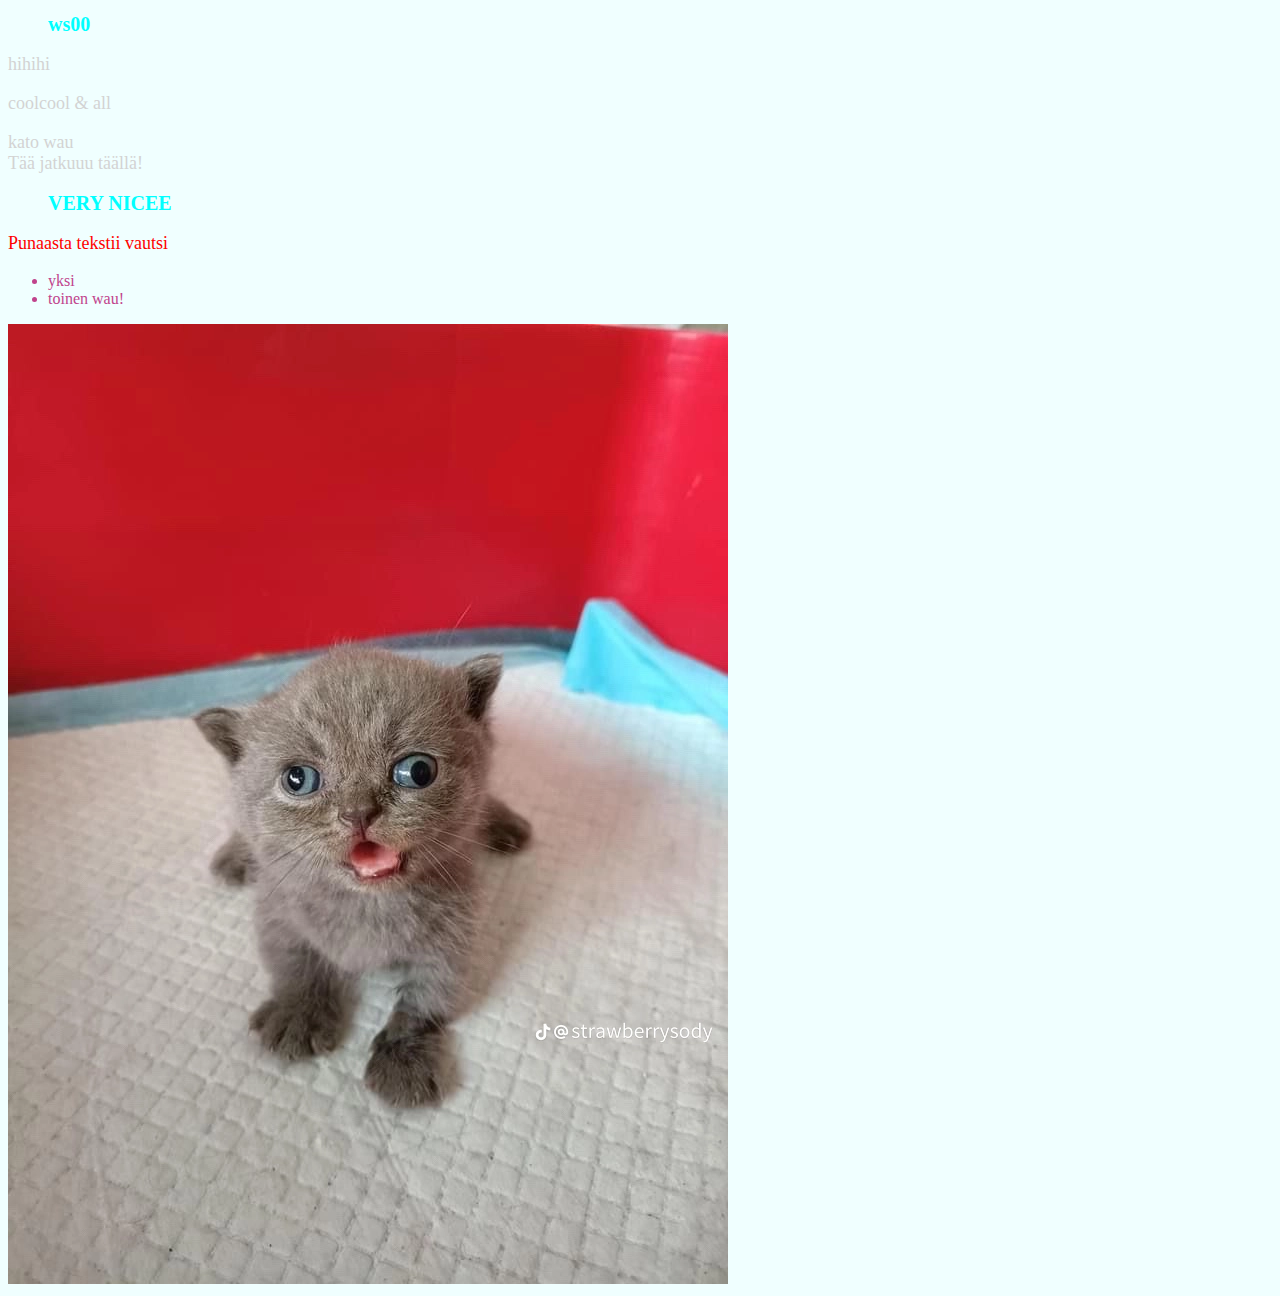
<file: ws00/index.html>
<!DOCTYPE html>
<html lang="fi">
  <head>
    <link rel="stylesheet" href="./styles/styles.css">
    <title>ws00</title>
  </head>

  <body>
    <h1>ws00</h1>
    <p>hihihi</p>
    <p>coolcool & all</p>
    <p>
      kato wau <br/>
      Tää jatkuuu täällä!
    </p>
    <h1> VERY NICEE </h1>

    <p style="color:red;">Punaasta tekstii vautsi</p>
    <ul>
        <li> yksi</li>
        <li> toinen wau!</li>
    </ul>

    <img src="./kuvat/meirl.png" alt="... jos kuva ei näy">


  </body>
</html>
</file>
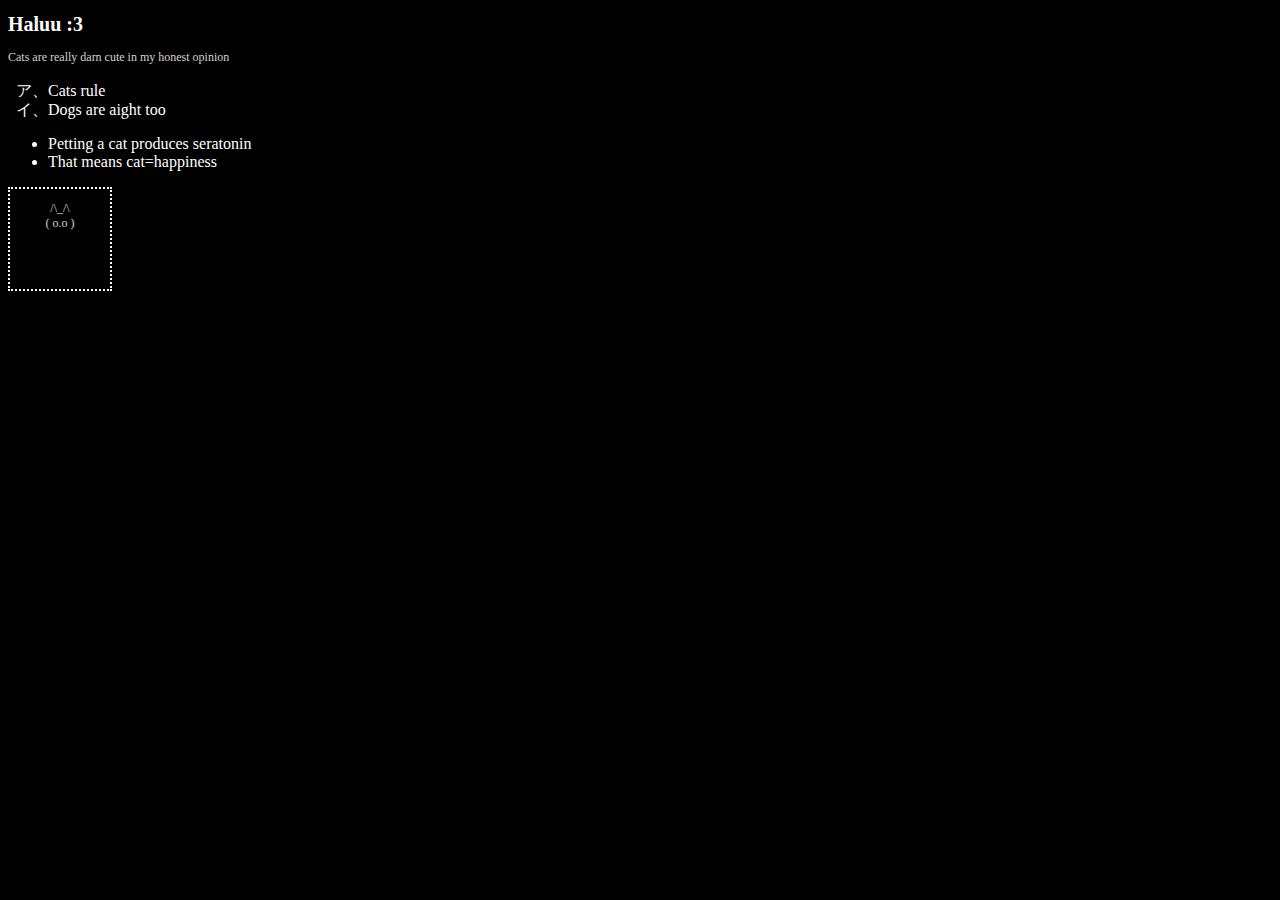
<file: ws03/index.html>
<!DOCTYPE html>
<html lang="fi">
  <head>
    <title>WS03</title>
    <link rel="stylesheet" href="./styles/styles.css"/>
  </head>
  <h1> Haluu :3</h1>
  <p>Cats are really darn cute in my honest opinion</p>
  <ol>
    <li>Cats rule</li>
    <li>Dogs are aight too</li>
  </ol>
  <ul>
    <li>Petting a cat produces seratonin</li>
    <li>That means cat=happiness</li>
  </ul>
  <div class="myDiv">
    <p> /\_/\ <br>
        ( o.o )</p>
  </div>
</html>
</file>
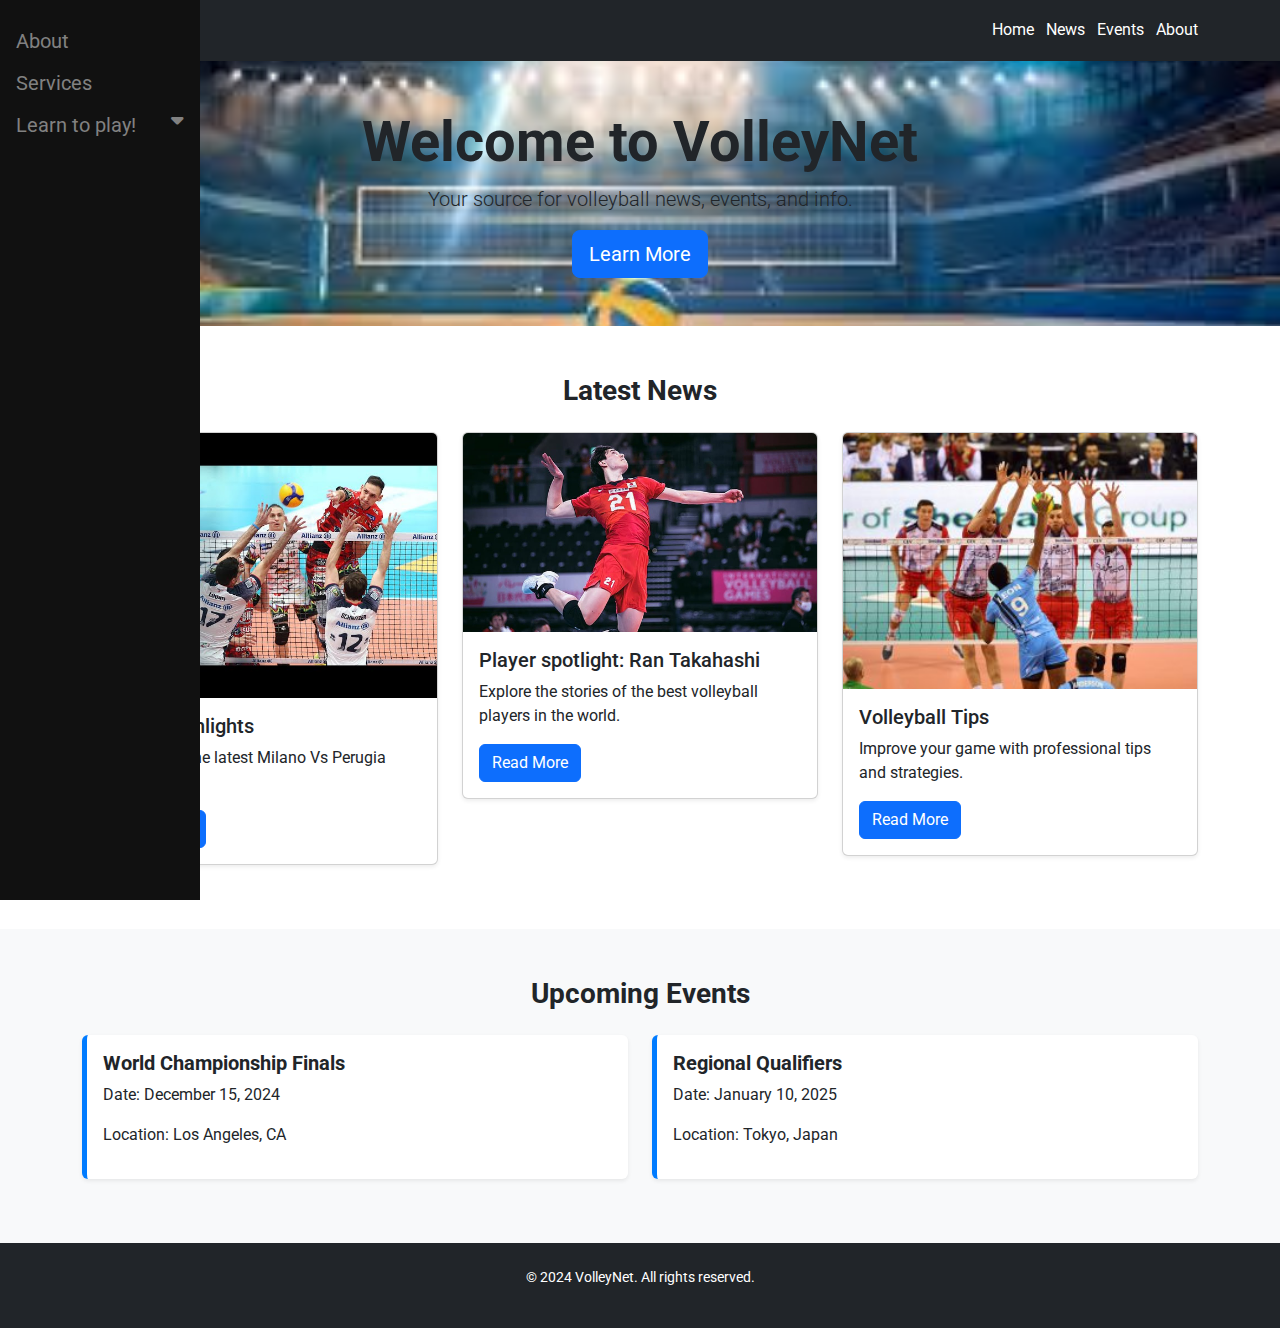
<file: ws12/index.html>
<!DOCTYPE html>
<html lang="fi">
<head>
    <meta charset="UTF-8">
    <meta name="viewport" content="width=device-width, initial-scale=1.0">
    <title>VolleyNet</title>

    <link href="https://cdn.jsdelivr.net/npm/bootstrap@5.3.3/dist/css/bootstrap.min.css" rel="stylesheet">
    <link href="https://fonts.googleapis.com/css2?family=Roboto:wght@400;500;700&display=swap" rel="stylesheet">

    <link href="https://cdnjs.cloudflare.com/ajax/libs/font-awesome/6.0.0-beta3/css/all.min.css" rel="stylesheet">
    <link rel="stylesheet" href="styles.css">
</head>
<body>
    <div class="sidenav">
        <a href="about.html">About</a>
        <a href="services.html">Services</a>
        <button class="dropdown-btn">Learn to play! 
          <i class="fa fa-caret-down"></i>
        </button>
        <div class="dropdown-container">
          <a href="Whyplay.html">Why play volleyball?</a>
          <a href="rules.html">Rules</a>
          <a href="starting.html">Where to start?</a>
        </div>
      </div>
      
      <script>
      var dropdown = document.getElementsByClassName("dropdown-btn");
      var i;
      
      for (i = 0; i < dropdown.length; i++) {
        dropdown[i].addEventListener("click", function() {
          this.classList.toggle("active");
          var dropdownContent = this.nextElementSibling;
          if (dropdownContent.style.display === "block") {
            dropdownContent.style.display = "none";
          } else {
            dropdownContent.style.display = "block";
          }
        });
      }
      </script>

    
    <header class="bg-dark text-white">
        <div class="container py-3 d-flex justify-content-between align-items-center">
            <h1 class="m-0 fs-4">VolleyNet</h1>
            <nav class="d-none d-md-block">
                <ul class="list-inline mb-0">
                    <li class="list-inline-item"><a href="#" class="text-white text-decoration-none">Home</a></li>
                    <li class="list-inline-item"><a href="#news" class="text-white text-decoration-none">News</a></li>
                    <li class="list-inline-item"><a href="#events" class="text-white text-decoration-none">Events</a></li>
                    <li class="list-inline-item"><a href="about.html" class="text-white text-decoration-none">About</a></li>
                </ul>
            </nav>
            <button class="btn btn-outline-light btn-sm d-md-none" data-bs-toggle="offcanvas" data-bs-target="#offcanvasMenu" aria-controls="offcanvasMenu">
                <i class="fas fa-bars"></i>
            </button>
        </div>
    </header>

    <div class="offcanvas offcanvas-start bg-dark text-white" tabindex="-1" id="offcanvasMenu" aria-labelledby="offcanvasMenuLabel">
        <div class="offcanvas-header">
            <h5 id="offcanvasMenuLabel" class="fw-bold">Menu</h5>
            <button type="button" class="btn-close btn-close-white" data-bs-dismiss="offcanvas" aria-label="Close"></button>
        </div>
        <div class="offcanvas-body">
            <ul class="nav flex-column">
                <li class="nav-item"><a class="nav-link text-white" href="#">Home</a></li>
                <li class="nav-item"><a class="nav-link text-white" href="#news">News</a></li>
                <li class="nav-item"><a class="nav-link text-white" href="#events">Events</a></li>
                <li class="nav-item"><a class="nav-link text-white" href="#about">About</a></li>
            </ul>
        </div>
    </div>


    <section class="hero bg-light text-dark text-center py-5" style="background-image: url('kuvat/court3.jpg'); background-size: cover; background-position: center;">
        <div class="container">
            <h2 class="display-4 fw-bold">Welcome to VolleyNet</h2>
            <p class="lead">Your source for volleyball news, events, and info.</p>
            <a href="about.html" class="btn btn-primary btn-lg">Learn More</a>
        </div>
    </section>

    <section id="news" class="py-5">
        <div class="container">
            <h3 class="text-center fw-bold mb-4">Latest News</h3>
            <div class="row">
                <div class="col-md-4 mb-3">
                    <div class="card shadow-sm">
                        <img src="kuvat/thumbnail.jpg" class="card-img-top" alt="News">
                        <div class="card-body">
                            <h5 class="card-title">Recent highlights</h5>
                            <p class="card-text">Catch up on the latest Milano Vs Perugia match.</p>
                            <a href="https://www.youtube.com/watch?v=tEihnv4bKVI" class="btn btn-primary">Watch Now</a>
                        </div>
                    </div>
                </div>
                <div class="col-md-4 mb-3">
                    <div class="card shadow-sm">
                        <img src="kuvat/takahashi.jpg" class="card-img-top" alt="News">
                        <div class="card-body">
                            <h5 class="card-title">Player spotlight: Ran Takahashi</h5>
                            <p class="card-text">Explore the stories of the best volleyball players in the world.</p>
                            <a href="spotlight.html" class="btn btn-primary">Read More</a>
                        </div>
                    </div>
                </div>
                <div class="col-md-4 mb-3">
                    <div class="card shadow-sm">
                        <img src="kuvat/block4.jpg" class="card-img-top" alt="News">
                        <div class="card-body">
                            <h5 class="card-title">Volleyball Tips</h5>
                            <p class="card-text">Improve your game with professional tips and strategies.</p>
                            <a href="tips.html" class="btn btn-primary">Read More</a>
                        </div>
                    </div>
                </div>
            </div>
        </div>
    </section>

    <section id="events" class="bg-light py-5">
        <div class="container">
            <h3 class="text-center fw-bold mb-4">Upcoming Events</h3>
            <div class="row">
                <div class="col-md-6 mb-3">
                    <div class="event-card p-3 bg-white shadow-sm rounded">
                        <h5 class="fw-bold">World Championship Finals</h5>
                        <p>Date: December 15, 2024</p>
                        <p>Location: Los Angeles, CA</p>
                    </div>
                </div>
                <div class="col-md-6 mb-3">
                    <div class="event-card p-3 bg-white shadow-sm rounded">
                        <h5 class="fw-bold">Regional Qualifiers</h5>
                        <p>Date: January 10, 2025</p>
                        <p>Location: Tokyo, Japan</p>
                    </div>
                </div>
            </div>
        </div>
    </section>

    <footer class="text-center py-4 bg-dark text-white">
        <p>© 2024 VolleyNet. All rights reserved.</p>
    </footer>

   
    <script src="https://cdn.jsdelivr.net/npm/bootstrap@5.3.3/dist/js/bootstrap.bundle.min.js"></script>
</body>
</html>
</file>
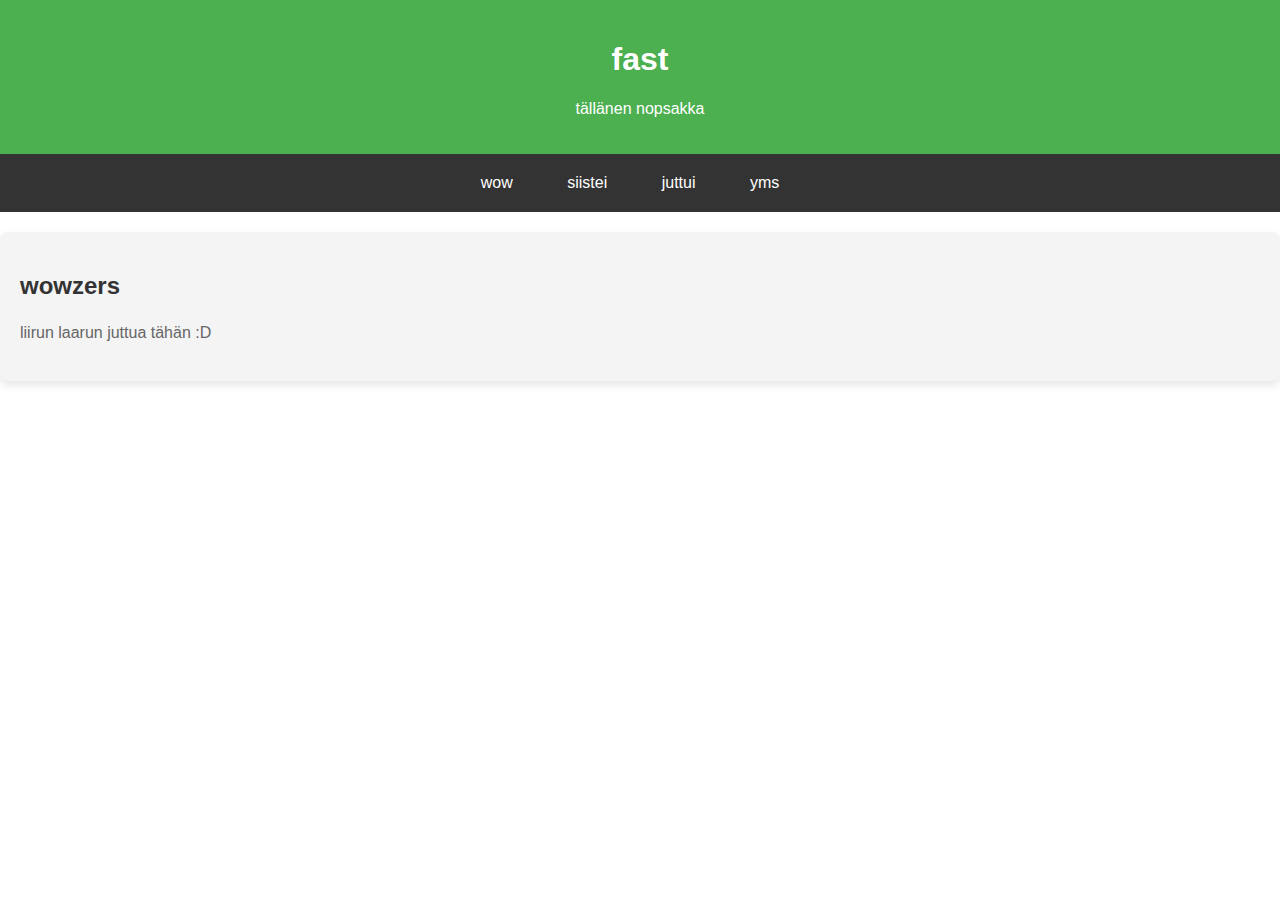
<file: ws05/second.html>
<!DOCTYPE html>
<html lang="fi">
<head>
    <meta charset="UTF-8">
    <title>seondhtml jutska</title>
    <link rel="stylesheet" href="tyylit.css">
</head>
<body>

    
    <header>
        <h1>fast</h1>
        <p>tällänen nopsakka</p>
    </header>

    <nav>
        <ul>
            <li><a href="#home">wow</a></li>
            <li><a href="#services">siistei</a></li>
            <li><a href="#about">juttui</a></li>
            <li><a href="#contact">yms</a></li>
        </ul>
    </nav>
    <section>
        <h2>wowzers</h2>
        <p>liirun laarun juttua tähän :D </p>
        </section>

</body>
</html>
</file>
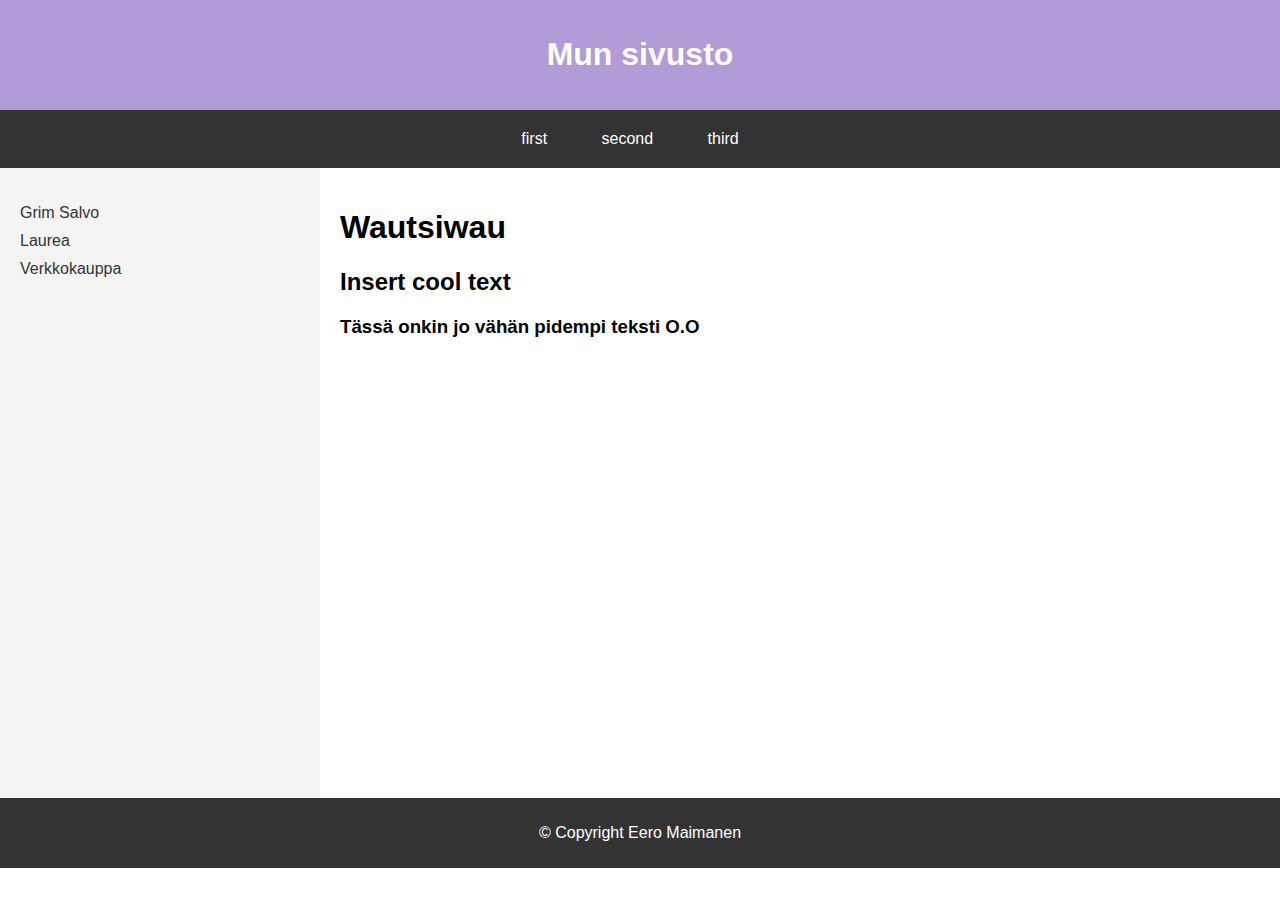
<file: ws05/third.html>
<!DOCTYPE html>
<html lang="fi">
<head>
    <meta charset="UTF-8">
    <title>06B workshop</title>
    <link rel="stylesheet" href="styles.css">
</head>
<body>
    <header>
        <h1>Mun sivusto</h1>
    </header>

    <div class="nav">

          <nav>
            <ul>
                <li><a href="index.html">first</a></li>
                <li><a href="second.html">second</a></li>
                <li><a href="#third.html">third</a></li>
            </ul>
        </nav>
</div>

    <div class="sidebar"
        <div class="sidebar">
            <ul>
                <li><a href="https://open.spotify.com/artist/5UogEGDRYo5Q9bRIMRjuEC" target="_blank" >Grim Salvo</a></li>
                <li><a href="https://laurea.finna.fi/"target="_blank" >Laurea</a></li>
                <li><a href="https://www.verkkokauppa.com/fi/etusivu?gad_source=1&gclid=Cj0KCQiA0MG5BhD1ARIsAEcZtwQnxbQqnSLRFs74Mg6M1tOk1af7v8qhpUlhraWbiPAZ_TAS0U4rB2waAv00EALw_wcB"target="_blank">Verkkokauppa</a></li>
            </ul>
        </div>

        <div class="article">
            <h1> Wautsiwau </h1>
            <h2> Insert cool text</h2>
            <h3>Tässä onkin jo vähän pidempi teksti O.O</h3>
        </div>
    </div>

    <footer>
        <p>&copy; Copyright Eero Maimanen</p>
    </footer>

</body>
</html>
</file>
<file: ws00/styles/styles.css>
body {
    color: rgb(192, 67, 140);
    background-color: azure;
}

h1 {
    color: aqua;
    margin-left: 40px;
    font-size: 20px;
}

p {
    color: lightgray;
    font-family: verdana;
    font-size: 18px;
}
</file>
<file: ws03/styles/styles.css>
body {
    color: rgb(255, 255, 255);
    background-color: rgb(0, 0, 0);
}
h1 {
    color: rgb(255, 255, 255);
    font-size: 20px;
}

p {
    color: lightgray;
    font-size: 12px;
}
.myDiv {
    border: 2px dotted rgb(255, 255, 255);
    background-color: rgb(0, 0, 0);
    text-align: center;
    width: 100px;
    height: 100px;
  }
  ol {
    list-style-type: katakana;
}
</file>
<file: ws12/styles.css>
body {
    font-family: 'Roboto', sans-serif;
}

.hero {
    color: white;
    background: linear-gradient(to bottom, rgba(0, 0, 0, 0.5), rgba(0, 0, 0, 0.5)), 
                url('https://via.placeholder.com/1920x600') no-repeat center center;
    background-size: cover;
}

.event-card {
    border-left: 5px solid #007bff;
}

footer {
    font-size: 0.9rem;
}
/* Fixed sidenav, full height */
.sidenav {
    height: 100%;
    width: 200px;
    position: fixed;
    z-index: 1;
    top: 0;
    left: 0;
    background-color: #111;
    overflow-x: hidden;
    padding-top: 20px;
  }
  
  /* Style the sidenav links and the dropdown button */
  .sidenav a, .dropdown-btn {
    padding: 6px 8px 6px 16px;
    text-decoration: none;
    font-size: 20px;
    color: #818181;
    display: block;
    border: none;
    background: none;
    width:100%;
    text-align: left;
    cursor: pointer;
    outline: none;
  }
  
  /* On mouse-over */
  .sidenav a:hover, .dropdown-btn:hover {
    color: #f1f1f1;
  }
  
  /* Main content */
  .main {
    margin-left: 200px; /* Same as the width of the sidenav */
    font-size: 20px; /* Increased text to enable scrolling */
    padding: 0px 10px;
  }
  
  /* Add an active class to the active dropdown button */
  .active {
    background-color: green;
    color: white;
  }
  
  /* Dropdown container (hidden by default). Optional: add a lighter background color and some left padding to change the design of the dropdown content */
  .dropdown-container {
    display: none;
    background-color: #262626;
    padding-left: 8px;
  }
  
  /* Optional: Style the caret down icon */
  .fa-caret-down {
    float: right;
    padding-right: 8px;
  }
/* Fixed sidenav, full height */
.sidenav {
    height: 100%;
    width: 200px;
    position: fixed;
    z-index: 1;
    top: 0;
    left: 0;
    background-color: #111;
    overflow-x: hidden;
    padding-top: 20px;
  }
  
  /* Style the sidenav links and the dropdown button */
  .sidenav a, .dropdown-btn {
    padding: 6px 8px 6px 16px;
    text-decoration: none;
    font-size: 20px;
    color: #818181;
    display: block;
    border: none;
    background: none;
    width: 100%;
    text-align: left;
    cursor: pointer;
    outline: none;
  }
  
  /* On mouse-over */
  .sidenav a:hover, .dropdown-btn:hover {
    color: #f1f1f1;
  }
  
  /* Main content */
  .main {
    margin-left: 200px; /* Same as the width of the sidenav */
    font-size: 20px; /* Increased text to enable scrolling */
    padding: 0px 10px;
  }
  
  /* Add an active class to the active dropdown button */
  .active {
    background-color: rgb(0, 109, 128);
    color: white;
  }
  
  /* Dropdown container (hidden by default). Optional: add a lighter background color and some left padding to change the design of the dropdown content */
  .dropdown-container {
    display: none;
    background-color: #262626;
    padding-left: 8px;
  }
  
  /* Optional: Style the caret down icon */
  .fa-caret-down {
    float: right;
    padding-right: 8px;
  }
  
  /* Some media queries for responsiveness */
  @media screen and (max-height: 450px) {
    .sidenav {padding-top: 15px;}
    .sidenav a {font-size: 18px;}
     }
</file>
<file: ws05/tyylit.css>
body {
    font-family: Arial, sans-serif;
    margin: 0;
    padding: 0;
    box-sizing: border-box;
}

/* Header Section */
header {
    background-color: #4CAF50;
    color: white;
    padding: 20px;
    text-align: center;
}

/* Navigation Bar */
nav {
    background-color: #333;
    text-align: center; /* Center the links inside the nav */
    padding: 10px 0;
}

nav ul {
    list-style-type: none;
    padding: 0;
    margin: 0;
}

nav ul li {
    display: inline-block;
    margin-right: 20px; /* Space between links */
}

nav ul li a {
    color: white;
    text-decoration: none;
    padding: 10px 15px;
    display: inline-block;
}

nav ul li a:hover {
    background-color: #ddd;
    color: black;
}
section {
    background-color: #f4f4f4;
    padding: 20px;
    margin: 20px 0;
    border-radius: 8px;
    box-shadow: 0 4px 8px rgba(0, 0, 0, 0.1);
}

section h2 {
    color: #333;
}

section p {
    color: #666;
    line-height: 1.6;
}
</file>
<file: ws05/styles.css>
body {
    font-family: Arial, sans-serif;
    margin: 0;
    padding: 0;
    box-sizing: border-box;
}


header {
    background-color: #B19CD7;
    color: white;
    padding: 15px;
    text-align: center;
}




  


.topnav-centered a:hover {
    background-color: #fff;
    color: #C0AFE2;
 }
  



.sidebar {
    width: 100%;
    overflow: hidden; 
    min-height: 70vh;
}



.sidebar {
    width: 25%;
    background-color: #f4f4f4;
    padding: 20px;
    box-sizing: border-box;
    float: left; 
}

.sidebar ul {
    list-style-type: none;
    padding: 0;
}

.sidebar ul li {
    margin: 10px 0;
}

.sidebar ul li a {
    text-decoration: none;
    color: #333;
}

.sidebar ul li a:hover {
    color: #ff0000;
}
.sidebar ul li a {
min-height: 70vh;
}


.article {
    width: 75%;
    padding: 20px;
    box-sizing: border-box;
    float: left;
    min-height: 70vh; 
}


footer {
    background-color: #333;
    color: white;
    text-align: center;
    padding: 10px;
    clear: both; 
}
nav {
    background-color: #333;
    text-align: center; /* Center the links inside the nav */
    padding: 10px 0;
}

nav ul {
    list-style-type: none;
    padding: 0;
    margin: 0;
}

nav ul li {
    display: inline-block;
    margin-right: 20px; /* Space between links */
}

nav ul li a {
    color: white;
    text-decoration: none;
    padding: 10px 15px;
    display: inline-block;
}

nav ul li a:hover {
    background-color: #ddd;
    color: black;
}
</file>
